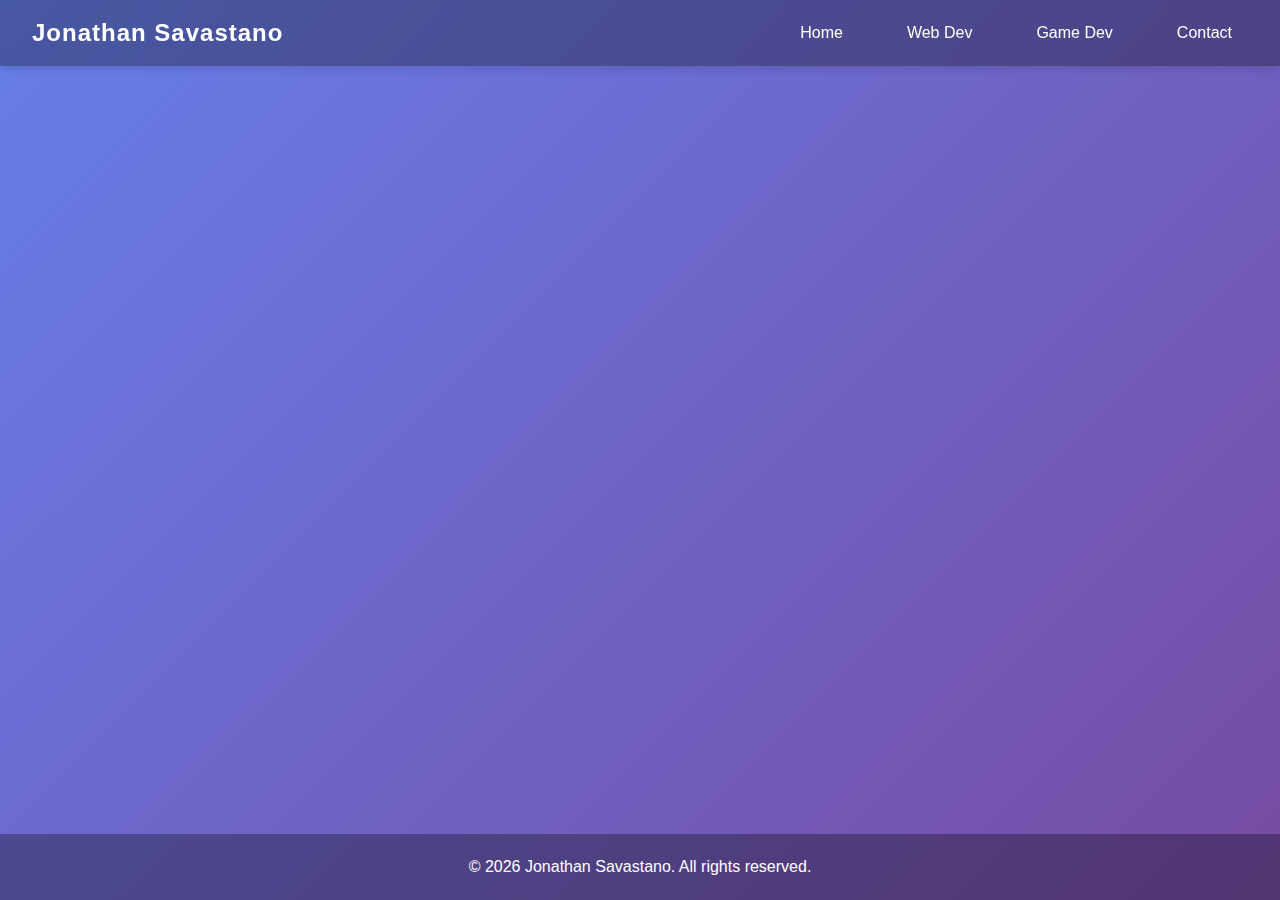
<file: index.html>
<!doctype html>
<html lang="en">
  <head>
    <meta charset="UTF-8" />
    <link rel="icon" type="image/svg+xml" href="/favicon.svg" />
    <meta name="viewport" content="width=device-width, initial-scale=1.0" />
    <title>Jonathan Savastano - Portfolio</title>
    <script type="module" crossorigin src="/assets/index-BzOiJVPR.js"></script>
    <link rel="stylesheet" crossorigin href="/assets/index-mbMPT2gu.css">
  </head>
  <body>
    <div id="root"></div>
  </body>
</html>
</file>
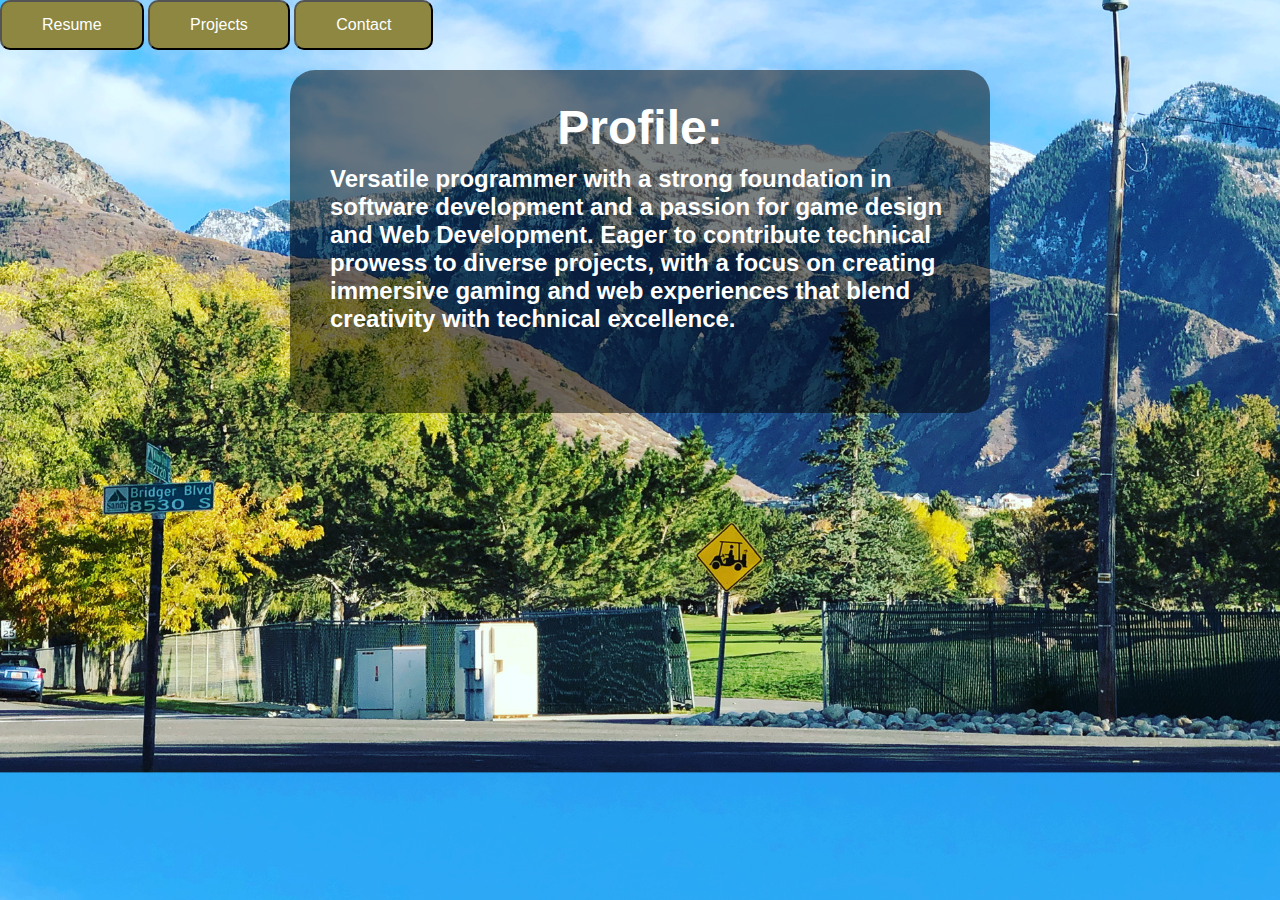
<file: Index.html>
<!DOCTYPE html>
<html lang="en">
<head>
  <meta charset="UTF-8" />
  <title>Main Page</title>
  <meta name="viewport" content="width=device-width,initial-scale=1" />
  <meta name="description" content="" />
  <link rel="icon" href="favicon.png">
  <link rel="stylesheet" type="text/css" href="stylesheet.css">
</head>
<body>
  <div>
    <!-- Links as buttons at the top -->
    <button onclick="window.location.href='Resume.html'">Resume</button>
    <button onclick="window.location.href='Projects.html'">Projects</button>
    <button onclick="window.location.href='Contact.html'">Contact</button>
  </div>
  
  <div class="content-container">
    <div class="fonth">
      <h1>Profile:</h1>
      <div class="font1">
        <p>Versatile programmer with a strong foundation in software
          development and a passion for game design and Web Development. Eager to
          contribute technical prowess to diverse projects, with a focus
          on creating immersive gaming and web experiences that blend
          creativity with technical excellence.</p>
      </div>
    </div>
</body>
</html>
</file>
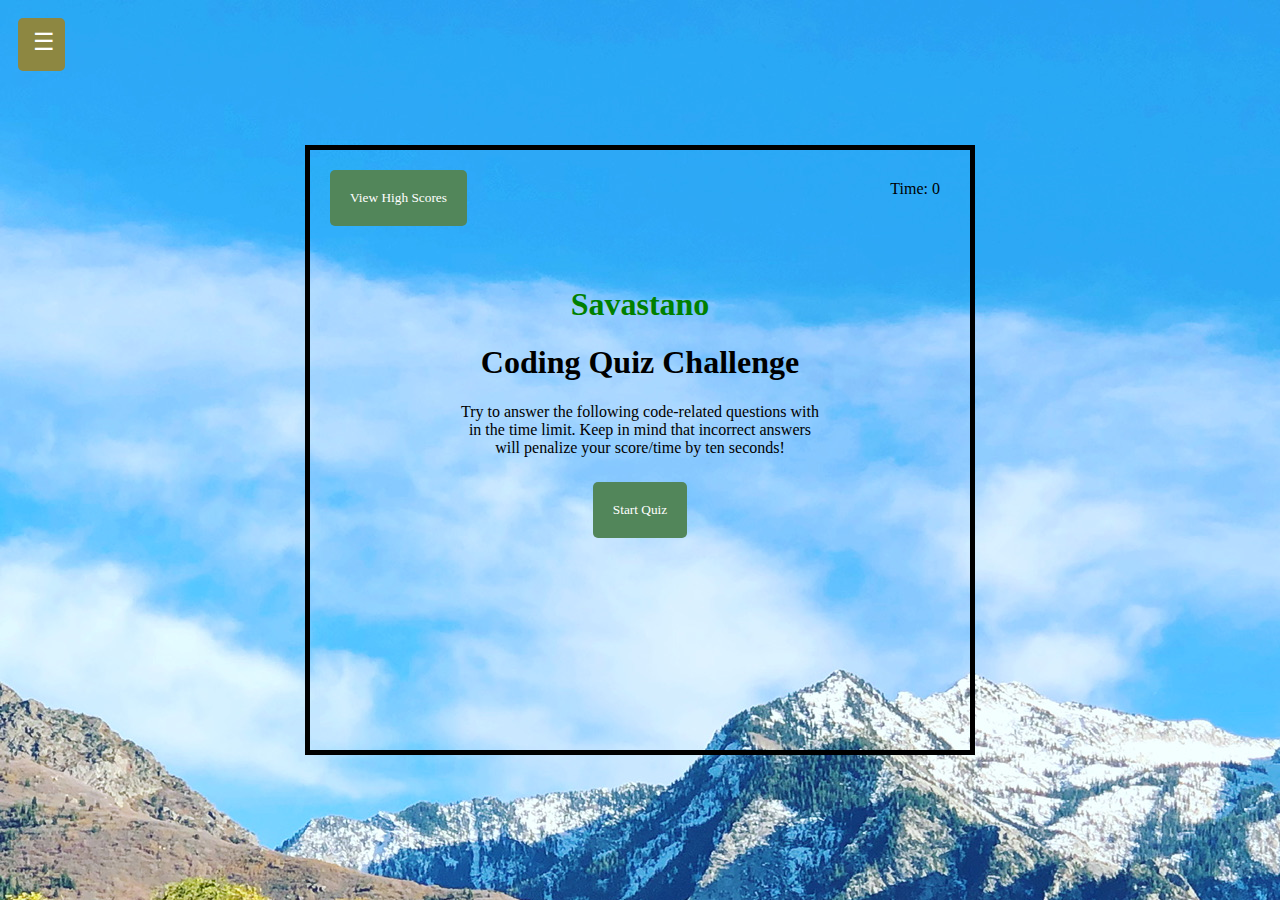
<file: quiz.html>
<!-- Quiz App -->
<!--index.html-->

<!DOCTYPE html>
<html lang="en">

<head>
	<meta charset="UTF-8" />
	<meta name="viewport"
		content="width=device-width,
				initial-scale=1.0" />
	<link rel="stylesheet"
		href="./quizstyles.css" />
	<title>Code Quiz</title>
</head>

<body>
	<div id="hamburger-menu">
		<button class="hamburger-button"> ☰ </button>
		<div class="nav-links">
		  <a href="index.html"> Home </a>
		  <a href="Projects.html"> Projects </a>
		  <a href="Resume.html"> Resume </a>
		  <a href="Contact.html"> Contact </a>
		</div>
	  </div>
	<div class="containerNew">
		<header>
			<div>
				<a href="./highscores.html">
					<button class="scores-header"
							id="view-high-scores">
						View High Scores
					</button>
				</a>
			</div>

			<div class="timer">
				<p>
					Time:
					<span id="timer">
						0
					</span>
				</p>
			</div>
		</header>

		<main class="quiz">
			<div id="quiz-start">
				<div class="landing"
					id="start-screen">
					<h1 id="top">
						Savastano
					</h1>
					<h1>
						Coding Quiz Challenge
					</h1>
					<p>
						Try to answer the following
						code-related questions with
						in the time limit. Keep in
						mind that incorrect answers
						will penalize your score/time
						by ten seconds!
					</p>
					<button id="start">
						Start Quiz
					</button>
				</div>
			</div>

			<div class="hide" id="questions">
				<h2 id="question-words"></h2>
				<div class="options" id="options">
				</div>
			</div>

			<div class="hide" id="quiz-end">
				<h2>All Done!</h2>
				<p>Your final score is:
					<span id="score-final">
					</span>
				</p>
				<p>
					Please enter your name:
					<input type="text"
						id="name"
						max="3" />
					<button id="submit-score">
						Submit
					</button>
				</p>
			</div>

			<div id="feedback"
				class="feedback hide">
			</div>
		</main>
	</div>
	<script src="./quizscript.js"></script>

	<script src="menu.js"></script>
</body>

</html>
</file>
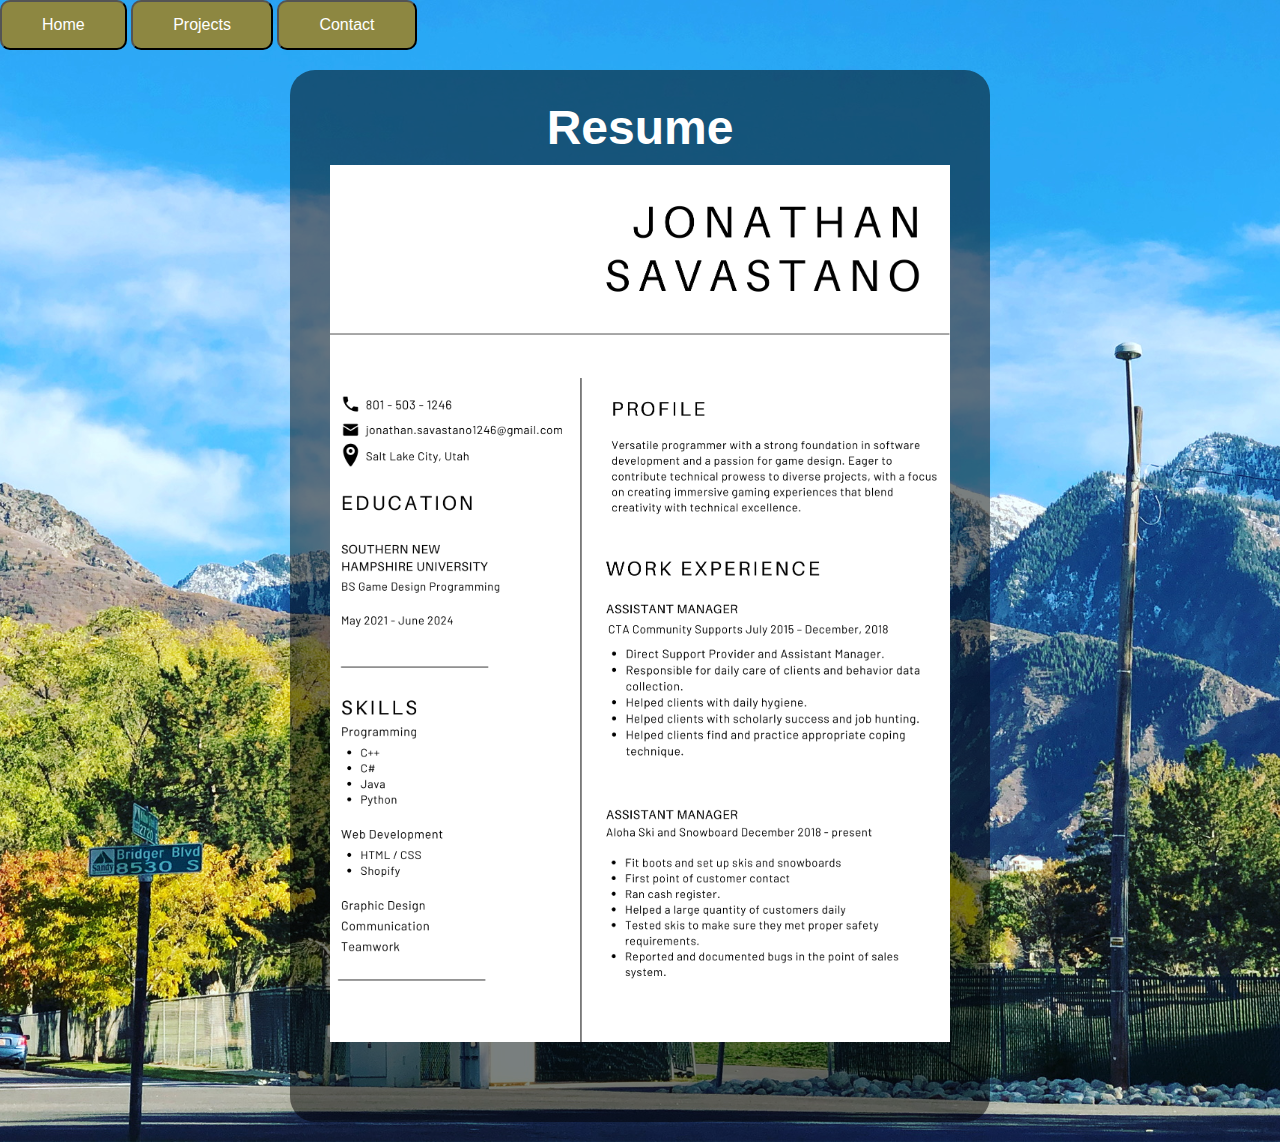
<file: Resume.html>
<!DOCTYPE html>
<html>
<head>
    <meta charset="UTF-8" />
    <title>Resume</title>
    <link rel="stylesheet" type="text/css" href="stylesheet.css">
</head>
<body>
    <div class="navigation-container">
        <!-- Links as buttons at the top -->
        <button onclick="window.location.href='./index.html'">Home</button>
        <button onclick="window.location.href='Projects.html'">Projects</button>
        <button onclick="window.location.href='Contact.html'">Contact</button>
      </div>

    <div class="content-container">
        <div class="fonth">
            <h1>Resume</h1>
            <div class="font1">
                <!-- embed resume with png -->
                <img src="Resume2024.png" alt="Resume" style="display: block; margin: 0 auto; width: 100%; max-width: 800px; height: auto;">
            </div>
        </div>
    </div>
</body>
</html>
</file>
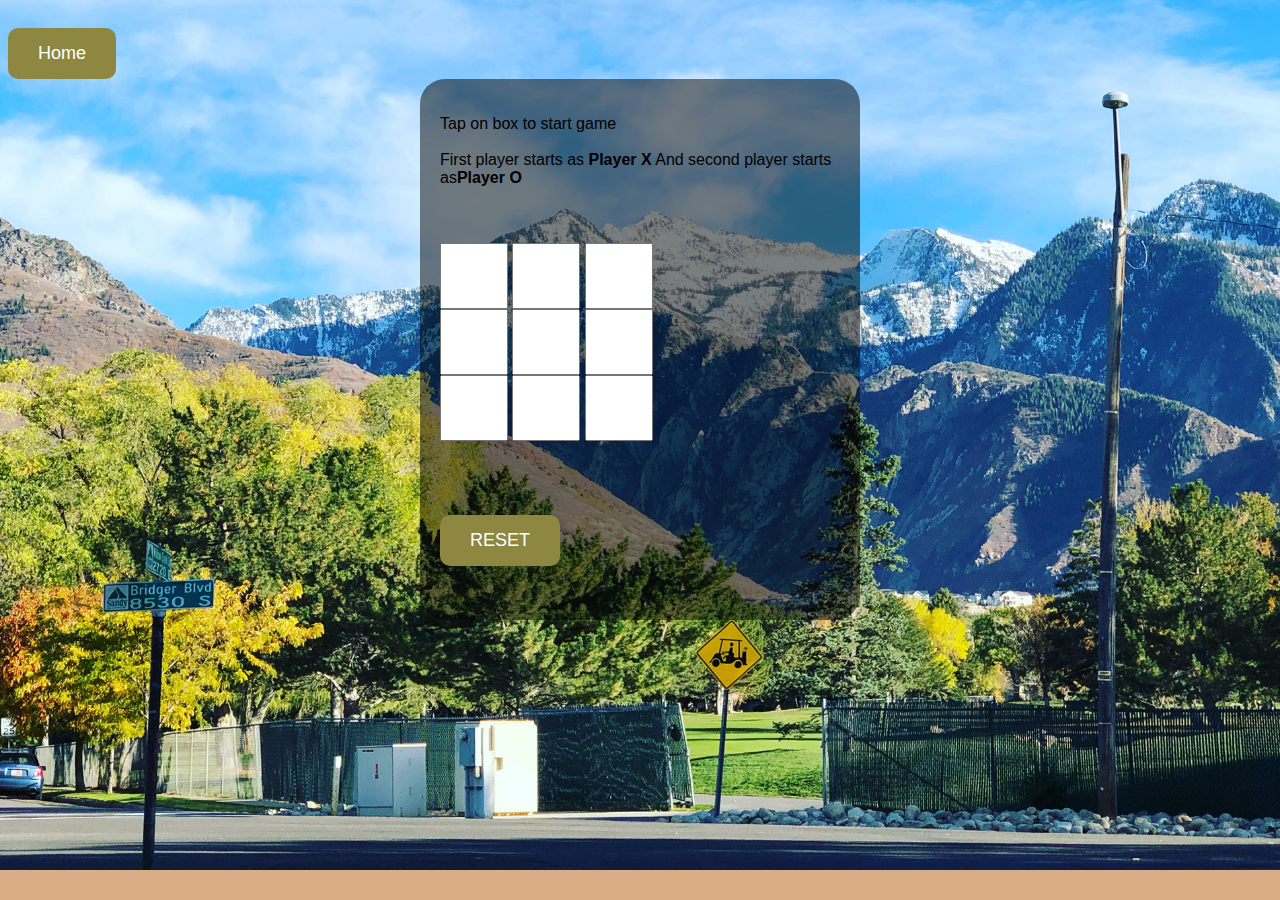
<file: tic.html>
<!DOCTYPE html>

<html lang="en" xmlns="http://www.w3.org/1999/xhtml">
<head>
    <meta charset="utf-8" />
    <meta name="viewport" content="width=device-width, initial-scale=1.0" />
    <!--CSS file included-->
    <link rel="stylesheet" type="text/css" href="tic.css">
    <!--JS file included-->
    <script src="tic.js"></script>
    <title></title>
</head>
<body>
    <div>
        <button onclick="window.location.href='index.html'">Home</button>
    </div>
    
    <div class="content-container">
        <div id="main">
            <p id="ins">
                Tap on box to start game<br><br>First player starts as <b>Player X</b>
                And second player starts as<b>Player O</b>
            </p>
            <br><br>
    
            <div class="ui">
                <div class="row">
                    <input type="text" id="b1" class="cell" onclick="myfunc_3(); my_func();" readonly>
                    <input type="text" id="b2" class="cell" onclick="myfunc_4(); my_func();" readonly>
                    <input type="text" id="b3" class="cell" onclick="myfunc_5(); my_func();" readonly>
                </div>
    
                <div class="row">
                    <input type="text" id="b4" class="cell" onclick="myfunc_6(); my_func();" readonly>
                    <input type="text" id="b5" class="cell" onclick="myfunc_7(); my_func();" readonly>
                    <input type="text" id="b6" class="cell" onclick="myfunc_8(); my_func();" readonly>
                </div>
    
                <div class="row">
                    <input type="text" id="b7" class="cell" onclick="myfunc_9(); my_func();" readonly>
                    <input type="text" id="b8" class="cell" onclick="myfunc_10(); my_func();" readonly>
                    <input type="text" id="b9" class="cell" onclick="myfunc_11(); my_func();" readonly>
                </div>
            </div>
            <br><br><br>
    
            <button onclick="myfunc_2()">RESET</button>
            <br><br>
    
            <p id="print"></p>
        </div>
    </div>
</body>
</html>
</file>
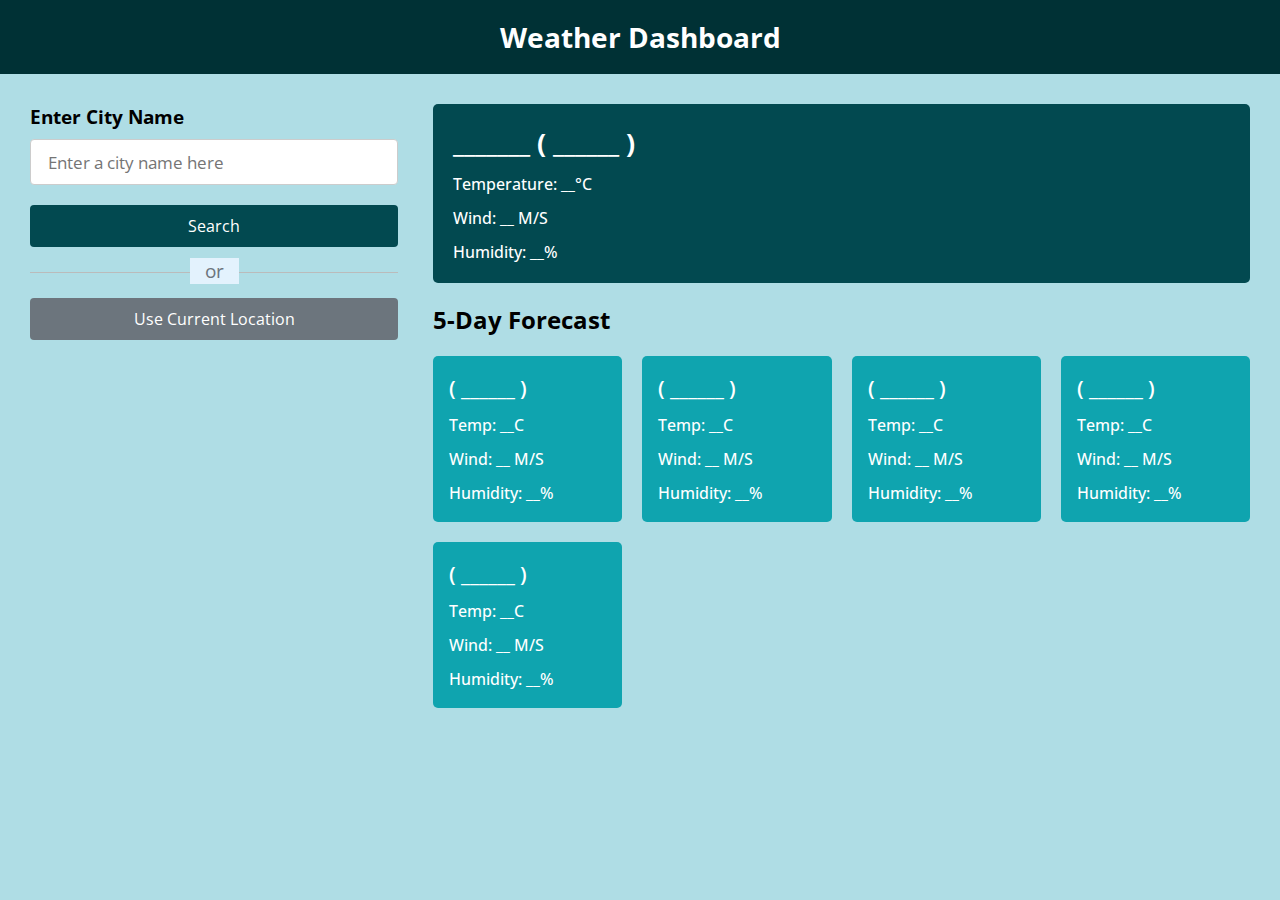
<file: weather.html>
<!-- index.html -->
<!DOCTYPE html>
<html lang="en">
<head>
  <meta charset="UTF-8">
  <title>Weather App</title>
  <link rel="stylesheet" href="styles.css">
</head>
<body>
  <h1>Weather Dashboard</h1>
  <div class="container">
    <div class="weather-input">
        <h3>Enter City Name</h3>
        <input class="city-input" type="text" placeholder="Enter a city name here">
        <button class="search-btn">Search</button>
        <div class="city-suggestions"></div>
        <div class="separator"></div>
        <button class="location-btn">Use Current Location</button>
    </div>
    <div class="weather-data">
        <div class="current-weather">
            <div class="details">
                <h2>_______ ( ______ )</h2>
                <h6>Temperature: __°C</h6>
                <h6>Wind: __ M/S</h6>
                <h6>Humidity: __%</h6>
            </div>
        </div>
        <div class="days-forecast">
            <h2>5-Day Forecast</h2>
            <ul class="weather-cards">
                <li class="card">
                    <h3>( ______ )</h3>
                    <h6>Temp: __C</h6>
                    <h6>Wind: __ M/S</h6>
                    <h6>Humidity: __%</h6>
                </li>
                <li class="card">
                    <h3>( ______ )</h3>
                    <h6>Temp: __C</h6>
                    <h6>Wind: __ M/S</h6>
                    <h6>Humidity: __%</h6>
                  </li>
                  <li class="card">
                    <h3>( ______ )</h3>
                    <h6>Temp: __C</h6>
                    <h6>Wind: __ M/S</h6>
                    <h6>Humidity: __%</h6>
                  </li>
                  <li class="card">
                    <h3>( ______ )</h3>
                    <h6>Temp: __C</h6>
                    <h6>Wind: __ M/S</h6>
                    <h6>Humidity: __%</h6>
                  </li>
                  <li class="card">
                    <h3>( ______ )</h3>
                    <h6>Temp: __C</h6>
                    <h6>Wind: __ M/S</h6>
                    <h6>Humidity: __%</h6>
            </ul>
        </div>
    </div>

  </div>
  <script src="scripts.js"></script>
</body>
</html>
</file>
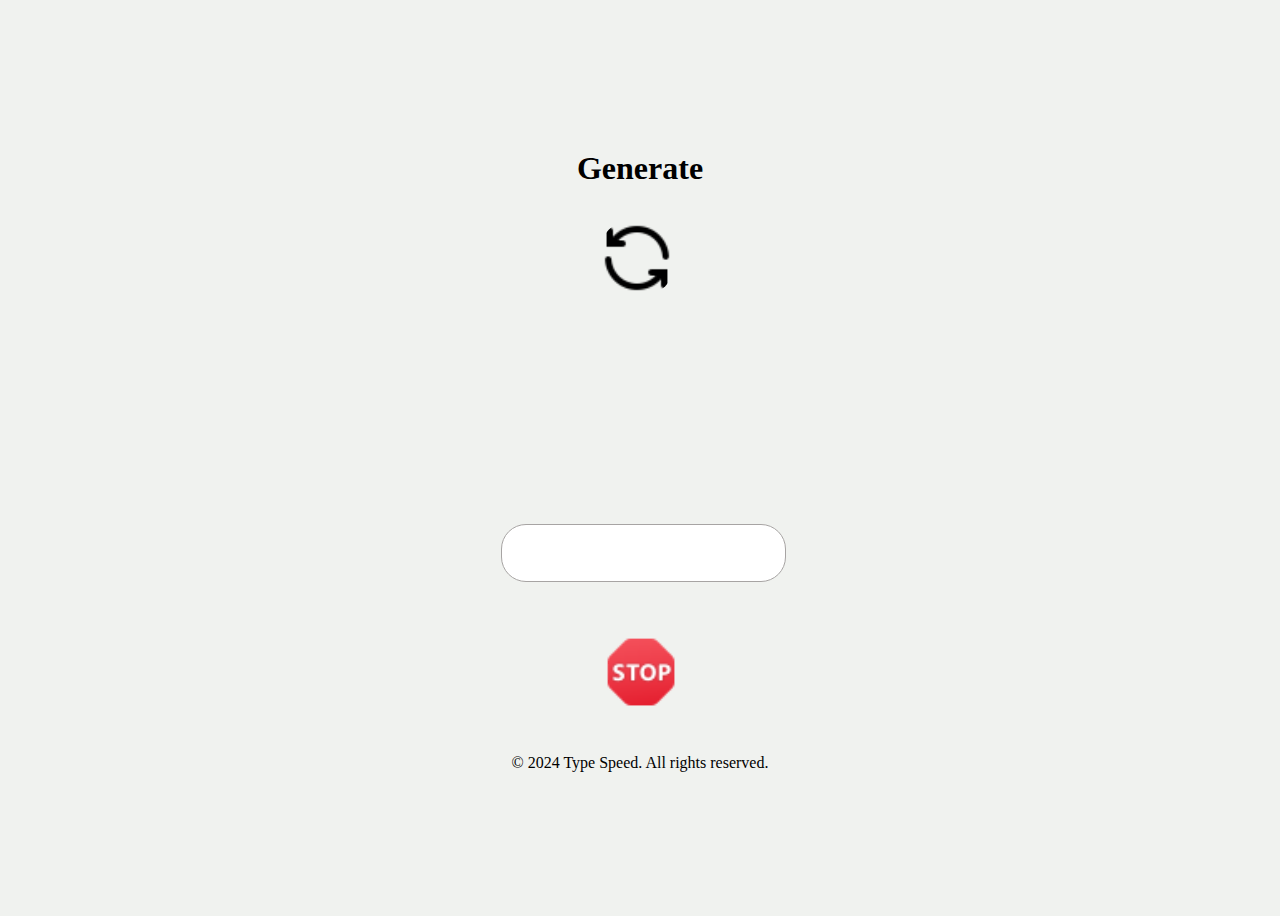
<file: wpm.html>
<!DOCTYPE html>
<html lang="en">
<head>
    <meta charset="UTF-8">
    <meta name="viewport" content="width=device-width, initial-scale=1.0">
    <title>Type Speed</title>
    <meta name="description" content="A brief description of your web app">
    <link rel="stylesheet" href="wpmstyles.css">
    <script src="wpmscript.js" defer></script>
</head>
<body>
    <div id="center">

        <header>
            <h1>Generate</h1>
            <!-- Button here (circle with arrows) -->
            <button class="button">
                <img class="button_img" src="load.png" alt="button image">
            </button>
        </header>

        <br><br><br><br><br><br><br>
       
    
        <main>
            <div class="random"></div>
            <br><br><br><br><br>
            <textarea id="growingInput" rows="1"></textarea>
            <br><br><br>
            <button class="stop">
                <img class="button_img" src="stop.png" alt="stop sign picture">
            </button>
            <p id="result"></p>
        </main>
    
        <footer>
            <p>&copy; 2024 Type Speed. All rights reserved.</p>
        </footer>

    </div>
</body>
</html>
</file>
<file: assets/index-mbMPT2gu.css>
body{-webkit-font-smoothing:antialiased;-moz-osx-font-smoothing:grayscale;margin:0;font-family:-apple-system,BlinkMacSystemFont,Segoe UI,Roboto,Oxygen,Ubuntu,Cantarell,Fira Sans,Droid Sans,Helvetica Neue,sans-serif}#root{min-height:100vh}.home{color:#fff}.hero-section{-webkit-backdrop-filter:blur(10px);backdrop-filter:blur(10px);background:#ffffff1a;border:1px solid #fff3;border-radius:20px;margin-bottom:2rem;padding:3rem;box-shadow:0 8px 32px #0000001a}.hero-title{text-align:center;background:linear-gradient(45deg,#fff,#a8edea);-webkit-text-fill-color:transparent;-webkit-background-clip:text;background-clip:text;margin-bottom:1.5rem;font-size:3rem}.hero-description{text-align:center;max-width:800px;margin:0 auto;font-size:1.1rem;line-height:1.8}.profile-section{-webkit-backdrop-filter:blur(10px);backdrop-filter:blur(10px);background:#ffffff1a;border:1px solid #fff3;border-radius:20px;margin-bottom:2rem;padding:2.5rem;box-shadow:0 8px 32px #0000001a}.profile-section h2{text-align:center;margin-bottom:1rem;font-size:2rem}.profile-section p{text-align:center;font-size:1.1rem;line-height:1.8}.clock-section{-webkit-backdrop-filter:blur(10px);backdrop-filter:blur(10px);text-align:center;background:#ffffff1a;border:1px solid #fff3;border-radius:20px;padding:2.5rem;box-shadow:0 8px 32px #0000001a}.clock-section h3{margin-bottom:1.5rem;font-size:1.5rem}.digital-clock{color:#a8edea;text-shadow:0 0 20px #a8edea80;letter-spacing:.1em;font-family:Courier New,monospace;font-size:4rem;font-weight:700}@media (width<=768px){.hero-section,.profile-section,.clock-section{padding:1.5rem}.hero-title{font-size:2rem}.hero-description,.profile-section p{font-size:1rem}.digital-clock{font-size:2.5rem}}.calculator{max-width:350px;margin:0 auto}.calculator input[type=text]{color:#fff;text-align:right;background:#ffffff1a;border:2px solid #ffffff4d;border-radius:10px;width:100%;margin-bottom:1rem;padding:1.5rem;font-size:1.8rem;font-weight:700}.calculator-buttons{grid-template-columns:repeat(5,1fr);gap:.75rem;display:grid}.calculator-buttons button{color:#fff;cursor:pointer;background:#fff3;border:1px solid #ffffff4d;border-radius:8px;padding:1.25rem;font-size:1.2rem;font-weight:700;transition:all .3s}.calculator-buttons button:hover{background:#ffffff4d;transform:scale(1.05)}.calculator-buttons button:active{transform:scale(.95)}.calculator-buttons button.span-2{grid-column:span 2}@media (width<=768px){.calculator{max-width:100%}.calculator-buttons{gap:.5rem}.calculator-buttons button{padding:1rem;font-size:1rem}}.web-projects{color:#fff}.web-projects h1{text-align:center;background:linear-gradient(45deg,#fff,#a8edea);-webkit-text-fill-color:transparent;-webkit-background-clip:text;background-clip:text;margin-bottom:3rem;font-size:2.5rem}.project-grid{grid-template-columns:repeat(auto-fit,minmax(350px,1fr));gap:2rem;margin-bottom:3rem;display:grid}.calculator-section{-webkit-backdrop-filter:blur(10px);backdrop-filter:blur(10px);text-align:center;background:#ffffff1a;border:1px solid #fff3;border-radius:15px;padding:2rem;box-shadow:0 8px 32px #0000001a}.calculator-section h2{color:#a8edea;margin-bottom:2rem;font-size:2rem}@media (width<=768px){.project-grid{grid-template-columns:1fr}.web-projects h1{font-size:2rem}}.game-projects{color:#fff}.game-projects h1{text-align:center;background:linear-gradient(45deg,#fff,#a8edea);-webkit-text-fill-color:transparent;-webkit-background-clip:text;background-clip:text;margin-bottom:3rem;font-size:2.5rem}.project-grid{grid-template-columns:repeat(auto-fit,minmax(350px,1fr));gap:2rem;display:grid}.project-card{-webkit-backdrop-filter:blur(10px);backdrop-filter:blur(10px);background:#ffffff1a;border:1px solid #fff3;border-radius:15px;padding:2rem;transition:transform .3s,box-shadow .3s;box-shadow:0 8px 32px #0000001a}.project-card:hover{transform:translateY(-5px);box-shadow:0 12px 40px #0003}.project-card h3{color:#a8edea;margin-bottom:1rem;font-size:1.5rem}.project-card p{margin-bottom:1.5rem;line-height:1.6}.project-btn{color:#fff;background:linear-gradient(45deg,#667eea,#764ba2);border-radius:8px;padding:.75rem 1.5rem;font-weight:600;text-decoration:none;transition:all .3s;display:inline-block;box-shadow:0 4px 15px #667eea66}.project-btn:hover{transform:translateY(-2px);box-shadow:0 6px 20px #667eea99}.project-video{border-radius:10px;width:100%;margin-top:1rem;box-shadow:0 4px 15px #0003}.game-embed{border-radius:10px;margin-top:1rem}.image-gallery{grid-template-columns:repeat(auto-fit,minmax(200px,1fr));gap:1rem;margin:1rem 0;display:grid}.image-gallery img{border-radius:10px;width:100%;transition:transform .3s;box-shadow:0 4px 15px #0003}.image-gallery img:hover{transform:scale(1.05)}@media (width<=768px){.project-grid{grid-template-columns:1fr}.game-projects h1{font-size:2rem}.image-gallery{grid-template-columns:1fr}}.contact{color:#fff}.contact h1{text-align:center;background:linear-gradient(45deg,#fff,#a8edea);-webkit-text-fill-color:transparent;-webkit-background-clip:text;background-clip:text;margin-bottom:3rem;font-size:2.5rem}.contact-grid{grid-template-columns:repeat(auto-fit,minmax(250px,1fr));gap:2rem;max-width:900px;margin:0 auto;display:grid}.contact-card{-webkit-backdrop-filter:blur(10px);backdrop-filter:blur(10px);text-align:center;background:#ffffff1a;border:1px solid #fff3;border-radius:15px;padding:2.5rem;transition:transform .3s,box-shadow .3s;box-shadow:0 8px 32px #0000001a}.contact-card:hover{transform:translateY(-5px);box-shadow:0 12px 40px #0003}.contact-card h2{color:#a8edea;margin-bottom:1rem;font-size:1.5rem}.contact-card p{word-break:break-word;font-size:1.1rem}.contact-card a{transition:transform .3s;display:inline-block}.contact-card a:hover{transform:scale(1.1)}.contact-logo{border-radius:10px;width:150px;height:auto;transition:transform .3s,box-shadow .3s}.contact-logo:hover{transform:scale(1.05);box-shadow:0 8px 25px #0000004d}@media (width<=768px){.contact h1{font-size:2rem}.contact-grid{grid-template-columns:1fr}}*{box-sizing:border-box;margin:0;padding:0}.app{background:linear-gradient(135deg,#667eea 0%,#764ba2 100%);flex-direction:column;min-height:100vh;display:flex}.navbar{-webkit-backdrop-filter:blur(10px);backdrop-filter:blur(10px);z-index:1000;background:#0000004d;justify-content:space-between;align-items:center;padding:1rem 2rem;display:flex;position:sticky;top:0;box-shadow:0 4px 6px #0000001a}.nav-brand{color:#fff;letter-spacing:1px;font-size:1.5rem;font-weight:700}.nav-links{gap:2rem;display:flex}.nav-links a{color:#fff;border-radius:8px;padding:.5rem 1rem;font-weight:500;text-decoration:none;transition:all .3s}.nav-links a:hover{background:#fff3;transform:translateY(-2px)}.hamburger{cursor:pointer;background:0 0;border:none;flex-direction:column;padding:0;display:none}.hamburger span{background:#fff;border-radius:2px;width:25px;height:3px;margin:3px 0;transition:all .3s}.hamburger.active span:first-child{transform:rotate(-45deg)translate(-5px,6px)}.hamburger.active span:nth-child(2){opacity:0}.hamburger.active span:nth-child(3){transform:rotate(45deg)translate(-5px,-6px)}@media (width<=768px){.hamburger{display:flex}.nav-links{opacity:0;visibility:hidden;background:#000000f2;flex-direction:column;gap:1rem;padding:2rem;transition:all .3s;position:absolute;top:100%;left:0;right:0;transform:translateY(-100%)}.nav-links.active{opacity:1;visibility:visible;transform:translateY(0)}}.main-content{flex:1;width:100%;max-width:1200px;margin:0 auto;padding:2rem}.footer{color:#fff;text-align:center;background:#0000004d;margin-top:auto;padding:1.5rem}
</file>
<file: quizstyles.css>
/* quiz styles */

body {
	background-image: url('Images/Mountains.jpeg'); 
}

/* style hamburger button */
.hamburger-button {
	background-color: #8D8741;
	color:white;
	padding: 15px;
	font-size: 24px;
	cursor: pointer;
	padding-top: 10px;
	padding-right: 10px;
  }
  
  /* style navigation links */
  .nav-links {
	display: none;
	background-color: #8D8741;
	color: white;
	max-width: 200px;
	border-radius: 10px;
  }
  
  .nav-links a {
	padding: 15px;
	color: white;
	text-decoration: none;
  }
  
  .nav-links a:hover {
	background-color: #DAAD86;
	border-radius: 10px;
  }

* {
	font-family: Georgia, Times, "Times New Roman", serif;
}

.quiz,
.scores {
	margin: 50px auto 0 auto;
	max-width: 400px;
}

#top {
	color: green;
}

.containerNew {
	border: 5px solid;
	position: absolute;
	top: 50%;
	left: 50%;
	height: 580px;
	width: 50%;
	transform: translate(-50%, -50%);
	padding: 10px;
}

p {
	margin: 15px 15px;
}

.landing {
	text-align: center;
}

.scoresHeader {
	position: absolute;
	top: 15px;
	left: 15px;
}

.timer {
	position: absolute;
	top: 15px;
	right: 15px;
}

button {
	display: inline-block;
	margin: 10px;
	cursor: pointer;
	color: #fff;
	background-color: #52865a;
	border-radius: 5px;
	border: 0;
	padding: 20px;
}

button:hover {
	background-color: #2a8d12;
}

.options button {
	display: block;
}

input[type="text"] {
	font-size: 100%;
}

.hide {
	display: none;
}

.feedback {
	font-style: bold;
	font-size: 120%;
	margin-top: 20px;
	padding-top: 15px;
	color: #fff;
	border-top: 2px solid #4B0082;
}

ol {
	padding-left: 15px;
	max-height: 600px;
	overflow: auto;
}

li {
	padding: 5px;
	list-style: decimal inside none;
}

li:nth-child(odd) {
	background-color: #dfdae7;
}

@media screen and (max-width: 768px) {
	.containerNew {
		width: 80%;
	}
}

@media screen and (max-width: 575px) {
	.containerNew {
		width: 90%;
	}

	.quiz,
	.scores {
		max-width: 90%;
	}
}
</file>
<file: tic.css>
/* Adjustments for Mobile */
/* Ensure proper scaling of the webpage on different devices */
html {
    font-size: 16px;
  }

  /* CSS for navigation buttons */
div.navigation-container button {
  padding: 20px 40px; /* Increase padding for bigger buttons */
  font-size: 20px; /* Increase font size for better readability */
  margin-left: 10px; /* Add some margin between buttons */
  background-color: #8D8741;
  color: white;
}
  
  /* Set a maximum width for better readability on mobile */
  .content-container {
    max-width: 400px;
    margin: 0 auto; /* Center the content horizontally */
    padding: 20px;
    font-size: 16px;
    background-color: rgba(0, 0, 0, 0.5); /* Semi-transparent background for the content */
    border-radius: 25px; 
  }
  
  /* Adjust padding and margin for game instructions */
  #ins {
    margin-bottom: 20px;
  }
  
  /* Ensure game grid fits within the container */
  .ui {
    width: 100%;
  }
  
  /* Adjust cell size for better fit on mobile */
  .cell {
    width: 60px;
    height: 60px;
    font-size: 18px;
  }
  
  /* Adjust reset button size for better fit on mobile */
  #but {
    width: 100px;
    height: 40px;
    font-size: 16px;
  }
  
  /* Ensure buttons are displayed side by side */
  .buttons {
    display: flex;
    justify-content: space-between;
  }
  
  /* Ensure button spans full width on mobile */
  button {
    flex: 1; /* Each button takes equal space */
    padding: 15px 30px;
    font-size: 18px;
    margin-top: 20px;
    margin-left: 0; /* Remove left margin */
    background-color: #8D8741; /* Keep button color */
    color: white;
    border: none;
    cursor: pointer;
    transition: transform 0.3s; /* Add smooth transition for the transform property */
    border-radius: 10px; /* round corners */
  }
  
  /* Hover effect for buttons */
  button:hover {
    background-color: #659DBD; /* Keep hover color */
    transform: scale(1.25); /* Grow the button by 25% */
  }
  
  /* Background image and color */
  body {
    background-color: #DAAD86;
    background-image: url('Images/Mountains.jpeg');
    background-size: cover;
    background-position: center;
    background-repeat: no-repeat;
    font-family: Arial, Helvetica, sans-serif;
  }
  
  /* style hamburger button */
.hamburger-button {
  margin-left: 20px;
  background-color: #8D8741;
  color:white;
  padding: 15px;
  font-size: 24px;
  cursor: pointer;
  padding-top: 10px;
  padding-right: 10px;
  position: fixed;
}

/* style navigation links */
.nav-links {
  display: none;
  background-color: #8D8741;
  color: white;
  max-width: 200px;
  border-radius: 10px;
  position: fixed;
}

.nav-links a {
  display: grid;
  padding: 15px;
  color: white;
  text-decoration: none;
}

.nav-links a:hover {
  background-color: #DAAD86;
  border-radius: 10px;
}
</file>
<file: styles.css>
/* Import Google font - Open Sans */
@import url('https://fonts.googleapis.com/css2?family=Open+Sans:wght@400;500;600;700&display=swap');
* {
  margin: 0;
  padding: 0;
  box-sizing: border-box;
  font-family: 'Open Sans', sans-serif;
}
body {
  background: #AFDDE5;
}
h1 {
  background: #003135;
  font-size: 1.75rem;
  text-align: center;
  padding: 18px 0;
  color: #fff;
}
.container {
  display: flex;
  gap: 35px;
  padding: 30px;
}
.weather-input {
  width: 550px;
}
.weather-input input {
  height: 46px;
  width: 100%;
  outline: none;
  font-size: 1.07rem;
  padding: 0 17px;
  margin: 10px 0 20px 0;
  border-radius: 4px;
  border: 1px solid #ccc;
}
.weather-input input:focus {
  padding: 0 16px;
  border: 2px solid #0fa4af;
}
.weather-input .separator {
  height: 1px;
  width: 100%;
  margin: 25px 0;
  background: #BBBBBB;
  display: flex;
  align-items: center;
  justify-content: center;
}
.weather-input .separator::before{
  content: "or";
  color: #6C757D;
  font-size: 1.18rem;
  padding: 0 15px;
  margin-top: -4px;
  background: #E3F2FD;
}
.weather-input button {
  width: 100%;
  padding: 10px 0;
  cursor: pointer;
  outline: none;
  border: none;
  border-radius: 4px;
  font-size: 1rem;
  color: #fff;
  background: #024950;
  transition: 0.2s ease;
}
.weather-input .search-btn:hover {
  background: #0fa4af;
}
.weather-input .location-btn {
  background: #6C757D;
}
.weather-input .location-btn:hover {
  background: #5c636a;
}
.weather-data {
  width: 100%;
}
.weather-data .current-weather {
  color: #fff;
  background: #024950;
  border-radius: 5px;
  padding: 20px 70px 20px 20px;
  display: flex;
  justify-content: space-between;
}
.current-weather h2 {
  font-weight: 700;
  font-size: 1.7rem;
}
.weather-data h6 {
  margin-top: 12px;
  font-size: 1rem;
  font-weight: 500;
}
.current-weather .icon {
  text-align: center;
}
.current-weather .icon img {
  max-width: 120px;
  margin-top: -15px;
}
.current-weather .icon h6 {
  margin-top: -10px;
  text-transform: capitalize;
}
.days-forecast h2 {
  margin: 20px 0;
  font-size: 1.5rem;
}
.days-forecast .weather-cards {
  display: flex;
  gap: 20px;
}
.weather-cards .card {
  color: #fff;
  padding: 18px 16px;
  list-style: none;
  width: calc(100% / 5);
  background: #0fa4af;
  border-radius: 5px;
}
.weather-cards .card h3 {
  font-size: 1.3rem;
  font-weight: 600;
}
.weather-cards .card img {
  max-width: 70px;
  margin: 5px 0 -12px 0;
}

@media (max-width: 1400px) {
  .weather-data .current-weather {
    padding: 20px;
  }
  .weather-cards {
    flex-wrap: wrap;
  }
  .weather-cards .card {
    width: calc(100% / 4 - 15px);
  }
}
@media (max-width: 1200px) {
  .weather-cards .card {
    width: calc(100% / 3 - 15px);
  }
}
@media (max-width: 950px) {
  .weather-input {
    width: 450px;
  }
  .weather-cards .card {
    width: calc(100% / 2 - 10px);
  }
}
@media (max-width: 750px) {
  h1 {
    font-size: 1.45rem;
    padding: 16px 0;
  }
  .container {
    flex-wrap: wrap;
    padding: 15px;
  }
  .weather-input {
    width: 100%;
  }
  .weather-data h2 {
    font-size: 1.35rem;
  }
}
</file>
<file: wpmstyles.css>
/* elements */
body {
    background-color: #f0f2ef;
}

/* Classes */
.button {
    width: 100px;
    height: 100px;
    margin-left: 10px;
    border-radius: 50%; /* Make button circular */
    border: none; /* remove default border */
    padding: 0; /* remove extra padding */
    background-color: transparent; 
    cursor: pointer;
    display: flex;
    align-items: center;
    justify-content: center;
}

.button:hover {
    transition: transform 0.3s ease;
    transform: rotate(30deg);
}

.button_img {
    width: 80%;
    height: 80%;
    border-radius: 50%;
}

.stop {
    width: 100px;
    height: 100px;
    margin-left: 40px;
    border-radius: 50%; /* Make button circular */
    border: none; /* remove default border */
    padding: 0; /* remove extra padding */
    background-color: transparent; 
    cursor: pointer;
    display: flex;
    align-items: center;
    justify-content: center;
}

.stop:hover {
    transition: transform 0.3s ease;
    transform: scale(1.1)
}

/* this is just used to get element by id for random text generation */
.random {
    text-align: left;
    justify-content: left;
    max-width: 300px;
}

/* IDs */
#center {
    display: flex;
    flex-direction: column;
    align-items: center;
    justify-content: center;
    height: 100vh;
    margin: 0;
}

#growingInput {
    margin-right: 10px;
    margin-left: -50px;
    width: 150%;
    min-height: 40px;
    padding: 8px;
    font-size: 16px;
    border: 1px solid #a7a4a3;
    border-radius: 25px;
    resize: none;
    overflow: hidden;
    align-content: center;
  }
</file>
<file: stylesheet.css>
/* stylesheet */

/* Reset default margin and padding for all elements */
* {
  margin: 0;
  padding: 0;
  box-sizing: border-box; /* Include padding and border in the element's total width and height */
}

/* Ensure proper scaling of the webpage on different devices */
html {
  font-size: 16px; /* Set base font size */
}

/* style hamburger button */
.hamburger-button {
  /* margin-left: 20px; */
  background-color: #8D8741;
  color:white;
  /*padding: 15px;*/
  font-size: 24px;
  cursor: pointer;
  /*padding-top: 10px;
  padding-right: 10px;*/
  position: fixed;
}

/* style navigation links */
.nav-links {
  display: none;
  background-color: #8D8741;
  color: white;
  width: 600px;
  /*border-radius: 10px;*/
  position: fixed;
  margin-top: 62px;
  text-align: center;
}

.nav-links a {
  display: block;
  padding: 30px;
  color: white;
  text-decoration: none;
}

.nav-links a:hover {
  background-color: #DAAD86;
  border-radius: 10px;
}

/* Media query for mobile */
@media screen and (max-width: 768px) {
  /* Adjust hamburger button position */
  .hamburger-button {
    margin-top: 20px; /* Move button down */
    margin-left: 10px; /* Adjust margin for better alignment */
  }

  /* Adjust navigation links position */
  .nav-links {
    top: 60px; /* Position links below the button */
    width: 100%; /* Make links full width */
    left: 0; /* Align links to the left */
    border-radius: 0; /* Remove border radius */
  }

  .nav-links a {
    padding: 10px; /* Adjust padding for better spacing */
    text-align: center; /* Center text */
  }
}

button {
  background-color: #8D8741;
  color: white;
  text-align: center;
  font-size: 16px;
  padding: 14px 40px;
  border-radius: 10px;
}

/* Hover effect for buttons */
button:hover {
  background-color: #659DBD;
  transform: scale(1.10); /* Grow the button by 10% */
  transition: 0.3s ease-in-out; /* make the transition smoother */
}

body {
  margin: 0;
  padding: 0;
  font-family: Arial, Helvetica, sans-serif;
  background-color: #DAAD86;
  background-image: url('Images/Mountains.jpeg'); 
  background-size: cover;
  background-position: center;
  color: white;
}

/* Adjust padding and margin for content container */
.content-container {
  background-color: rgba(0, 0, 0, 0.5); /* Semi-transparent background for the content */
  padding: 20px;
  margin: 20px; /* Reduce margin for better spacing on mobile */
  font-size: 18px; /* Adjust font size for better readability on mobile */
  border-radius: 25px; /* round corners*/
}

/* Adjust padding and margin for paragraphs and headers */
.font1 {
  padding: 10px; /* Reduce padding for better spacing on mobile */
  margin-bottom: 20px; /* Increase margin for better separation between elements */
}

.fonth {
  padding: 10px;
  margin-bottom: 20px;
  text-align: center;
}

/* Clock */
#clock {
  font-size: 72px; /* Adjust clock font size for better fit on mobile */
  margin: 50px auto; /* Center clock horizontally and provide vertical margin */
}

/* Calculator */
table {
  border: 1px solid black;
  margin-left: auto;
  margin-right: auto;
}

input[type="button"] {
  width: 100%;
  padding: 20px 40px;
  background-color: #8D8741;
  color: white;
  font-size: 24px;
  font-weight: bold;
  border: none;
  border-radius: 5px;
}

input[type="text"] {
  padding: 20px 30px;
  font-size: 24px;
  font-weight: bold;
  border: none;
  border-radius: 5px;
  border: 2px solid black;
}


input {
  width: 100%; /* Make input fields span full width */
  margin-bottom: 10px;
  padding: 10px;
  font-size: 16px; /* Adjust input font size for better readability on mobile */
}

/* Images */
img {
  display: block; /* Ensure images are block-level elements */
  max-width: 100%;
  height: auto;
  margin-bottom: 20px; /* Add bottom margin for better separation between images */
}

/* For screens with a minimum width of 1025px */
@media screen and (min-width: 1025px) {
  /* Adjust the margin to center the content */
  .content-container {
    margin-left: auto;
    margin-right: auto;
    max-width: 700px; /* Set a maximum width for the content */
  }

  /* Adjust the font size for better readability */
  .content-container {
    font-size: 24px;
  }
}

/* popup styling */
.outer {
  display: flex;
  justify-content: center;
  align-items: center;
  height: 400px;
}

p { 
  text-align: left; 
  font-weight: bold; 
} 

.heading {
  display: flex;
  align-items: center;
  height: 28px;
  justify-content: center;
}

.popup {
  background-color: #8D8741;
  width: 366px;
  height: 222px;
  border-radius: 26px;
  text-align: center;
  display: none;
  transition: all 0.5s ease;
  transition-duration: 1s;
}

#showbtn { 
  margin: 200px auto; 
} 

#closebtn { 
  margin-top: 3px; 
} 

.popup button { 
  margin-top: 6px; 
}

.far.fa-check-circle { 
  color: blue; 
  font-size: 37px; 
  margin-top: 7px; 
} 

.center {
  display: block;
  margin-left: auto;
  margin-right: auto;
  width: 50%;
}
</file>
